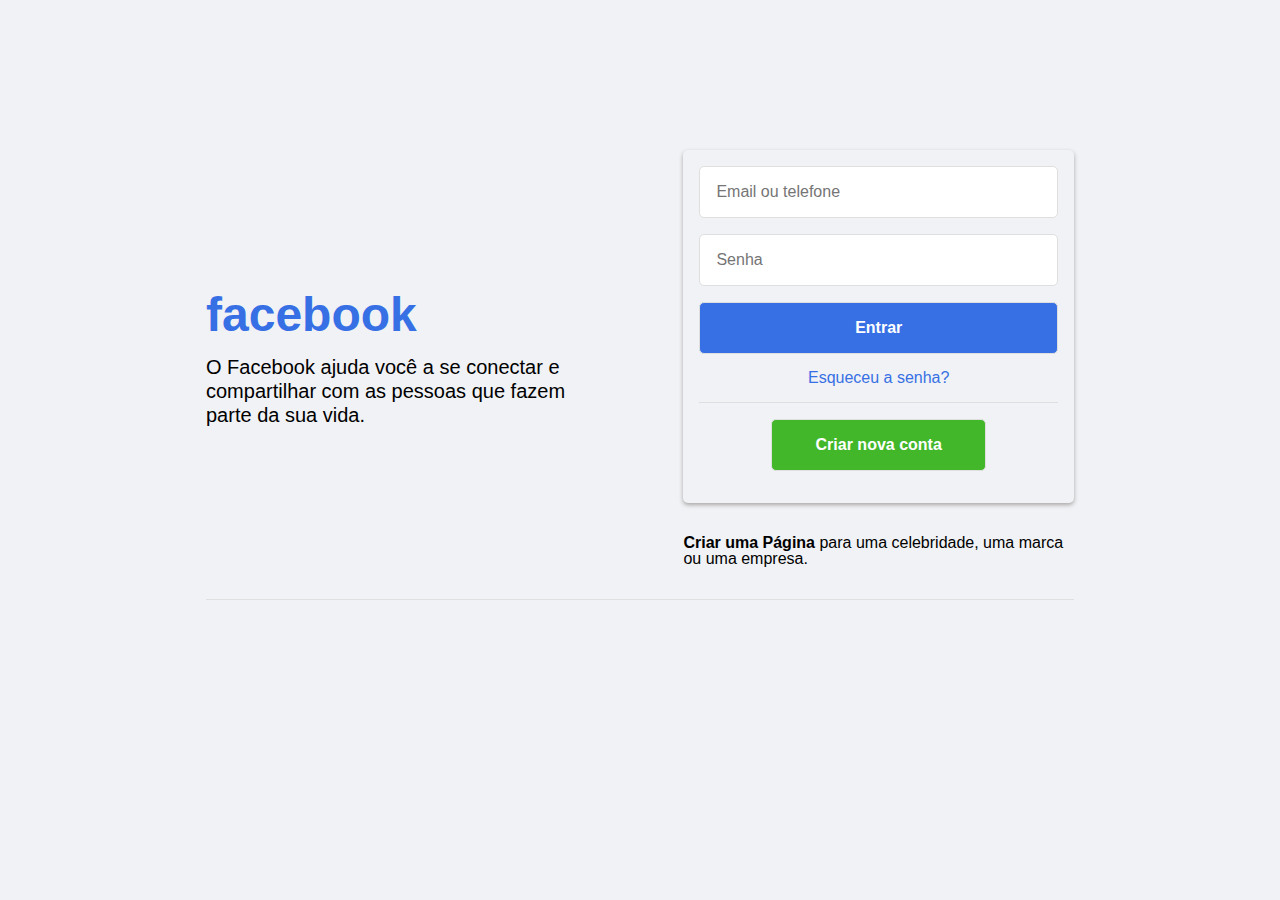
<file: facebook/index.html>
<!DOCTYPE html>
<html lang="pt-br">
  <head>
    <meta charset="UTF-8" />
    <meta http-equiv="X-UA-Compatible" content="IE=edge" />
    <meta name="viewport" content="width=device-width, initial-scale=1.0" />
    <title>Facebook - entre ou cadastre-se</title>
    <link rel="stylesheet" href="css/reset.css" />
    <link
      rel="shortcut icon"
      href="static/img/facebook.ico"
      type="image/x-icon"
    />
    <link rel="stylesheet" href="css/style.css" />
  </head>
  <body class="page">
    <main class="main">
      <section class="main-contents">
        <section class="presentation">
          <h1 class="presentation-title">facebook</h1>
          <p class="presentation-text">
            O Facebook ajuda você a se conectar e compartilhar com as pessoas
            que fazem parte da sua vida.
          </p>
        </section>
        <section class="login">
          <form class="login-form">
            <section class="login-form-login">
              <input
                id="email"
                type="email"
                class="input"
                placeholder="Email ou telefone"
              />
              <input
                id="password"
                type="password"
                class="input"
                placeholder="Senha"
              />
              <input type="submit" value="Entrar" class="input submit-login" />
              <a href="#" class="link-with-contrast">Esqueceu a senha?</a>
            </section>
            <section class="login-form-register">
              <input type="submit" value="Criar nova conta" class="input input-register" />
            </section>
          </form>
          <p class="publicity-text">
            <strong class="highlight-text">Criar uma Página</strong> para uma
            celebridade, uma marca ou uma empresa.
          </p>
        </section>
      </section>
    </main>
    <footer class="footer"></footer>
  </body>
</html>
</file>
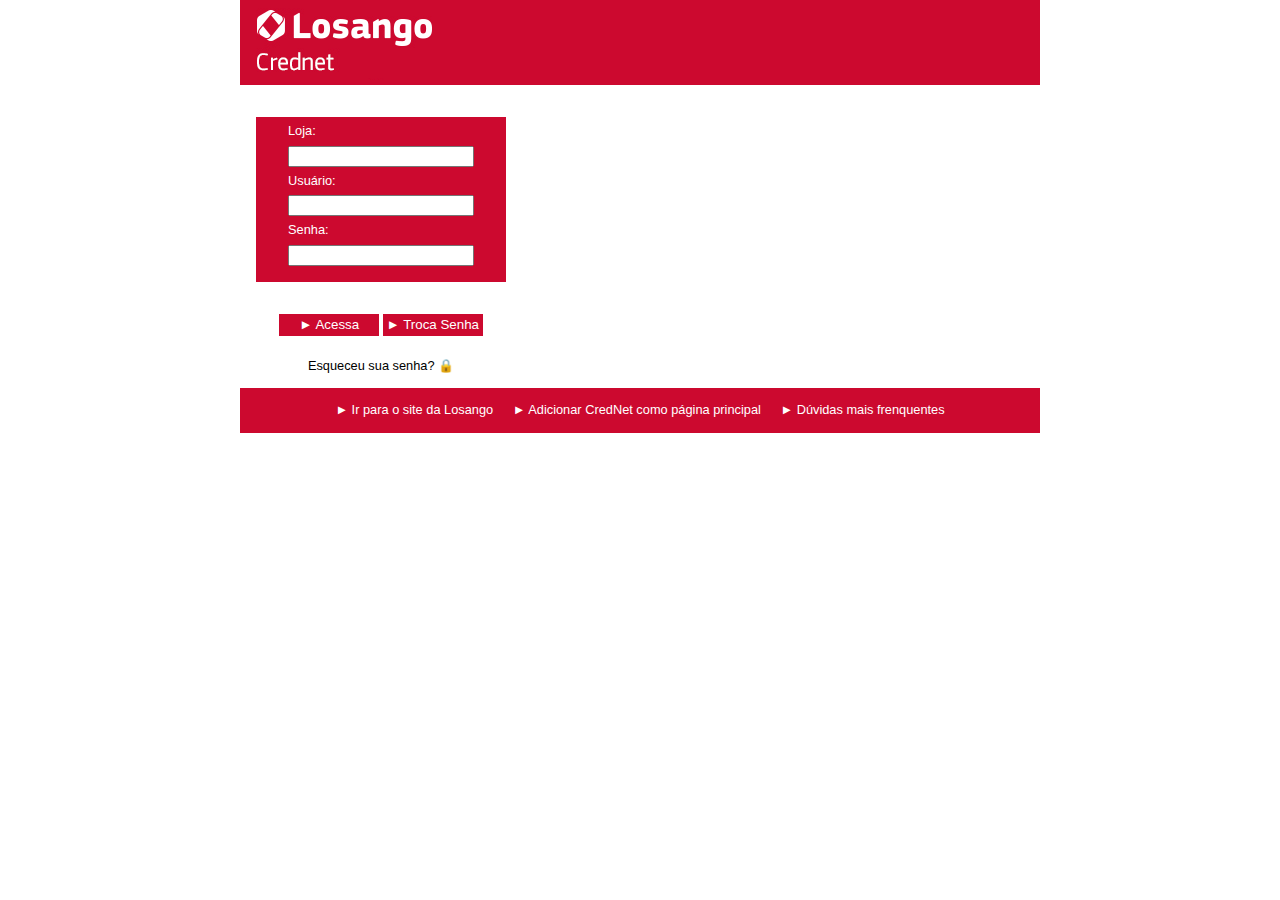
<file: losango/index.html>
<!DOCTYPE html>
<html lang="pt-br">
<head>
  <meta charset="UTF-8">
  <meta http-equiv="X-UA-Compatible" content="IE=edge">
  <meta name="viewport" content="width=device-width, initial-scale=1.0">
  <title>Losango - CredNet</title>
  <link rel="stylesheet" href="css/reset.css">
  <link rel="stylesheet" href="css/style.css">
  <link rel="shortcut icon" href="static/img/favicon.png" type="image/x-icon">
</head>
<body class="page">
  <header class="header"><img src="static/img/losango.jpg" alt="Logo da Losango" class="logo"></header>
  <main class="main">
    <section class="content-login">
      <form class="form">
        <label for="store" class="legend">Loja:</label><input id="store" type="text" class="input">
        <label for="user" class="legend">Usuário:</label><input id="user" type="text" class="input">
        <label for="password" class="legend">Senha:</label><input id="password" type="text" class="input">
      </form>
      <form class="acess-change-password">
        <input class="submit" type="submit" value="► Acessa">
        <input class="submit" type="submit" value="► Troca Senha">
        <a class="link" href="#" class="forgot-password">Esqueceu sua senha? &#128274;</a>
      </form>
    </section>
  </main>
  <footer class="footer">
    <a class="link" href="#">► Ir para o site da Losango</a>
    <a class="link" href="#">► Adicionar CredNet como página principal</a>
    <a class="link" href="#">► Dúvidas mais frenquentes</a>
  </footer>
</body>
</html>
</file>
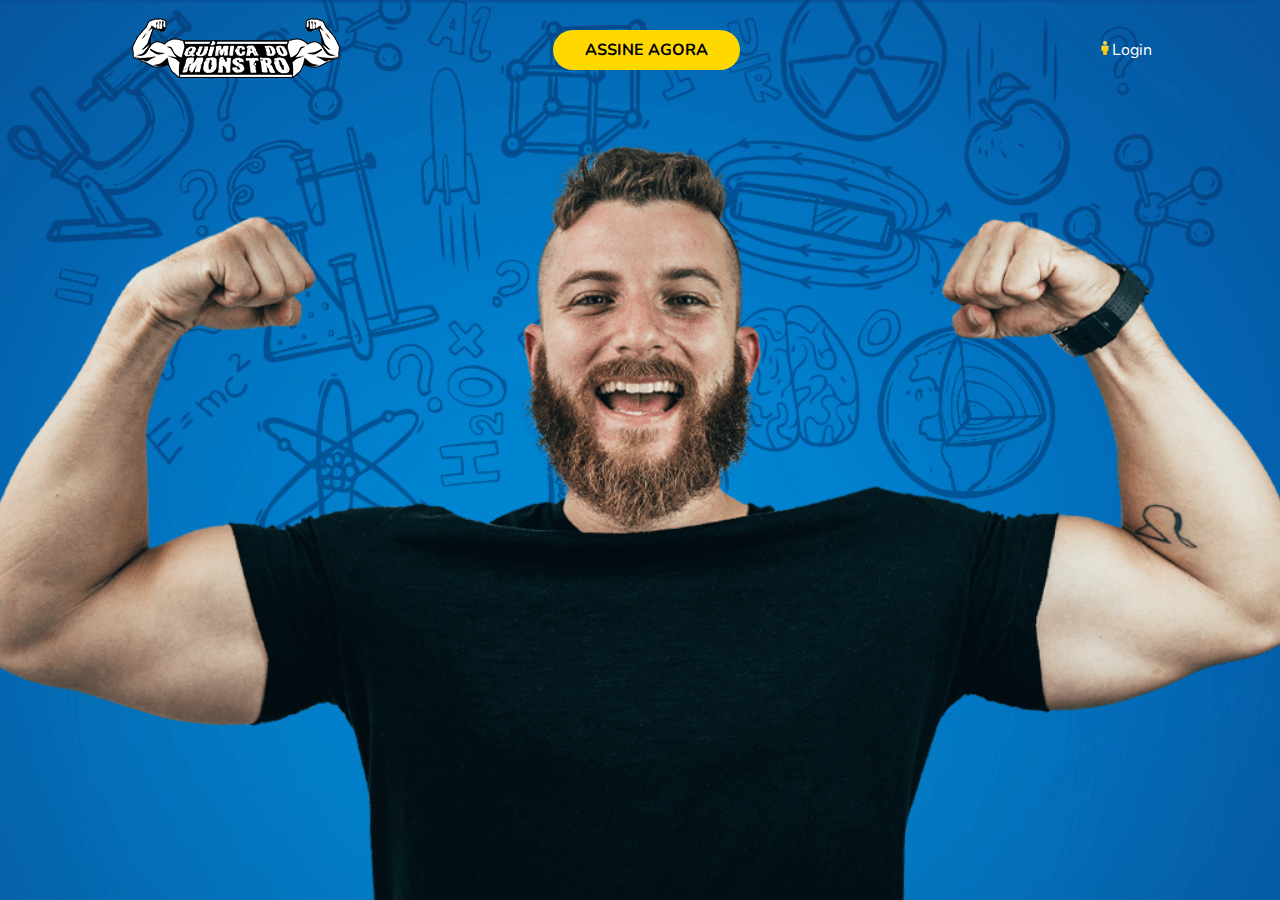
<file: quimica-do-monstro/index.html>
<!DOCTYPE html>
<html lang="en">
  <head>
    <meta charset="UTF-8" />
    <meta http-equiv="X-UA-Compatible" content="IE=edge" />
    <meta name="viewport" content="width=device-width, initial-scale=1.0" />
    <title>Química do Monstro</title>
    <link rel="stylesheet" href="css/reset.css" />
    <link rel="stylesheet" href="css/style.css" />
    <link rel="preconnect" href="https://fonts.googleapis.com" />
    <link rel="preconnect" href="https://fonts.gstatic.com" crossorigin />
    <link
      href="https://fonts.googleapis.com/css2?family=Nunito:ital,wght@0,200;0,300;0,400;0,500;0,600;0,700;0,800;0,900;1,200;1,300;1,400;1,500;1,600;1,700;1,800;1,900&display=swap"
      rel="stylesheet"
    />
  </head>
  <body class="page">
    <header class="header">
      <section class="header-nav">
        <a href="#"
          ><img
            src="static/img/logo-quimica-monstro.png"
            alt="Logo do Química do Monstro"
            class="logo"
        /></a>
        <a href="#" class="sign">Assine agora</a>
        <a href="#" class="login"
          ><img
            src="static/img/yellow-user-icon.png"
            class="login-icon"
          />Login</a
        >
        <a href="#" class="login-responsive-mode"
          ><img src="static/img/icon-user.png"
        /></a>
      </section>
    </header>
    <main class="main">
      <section class="picture-teacher">
      </section>
    </main>
  </body>
</html>
</file>
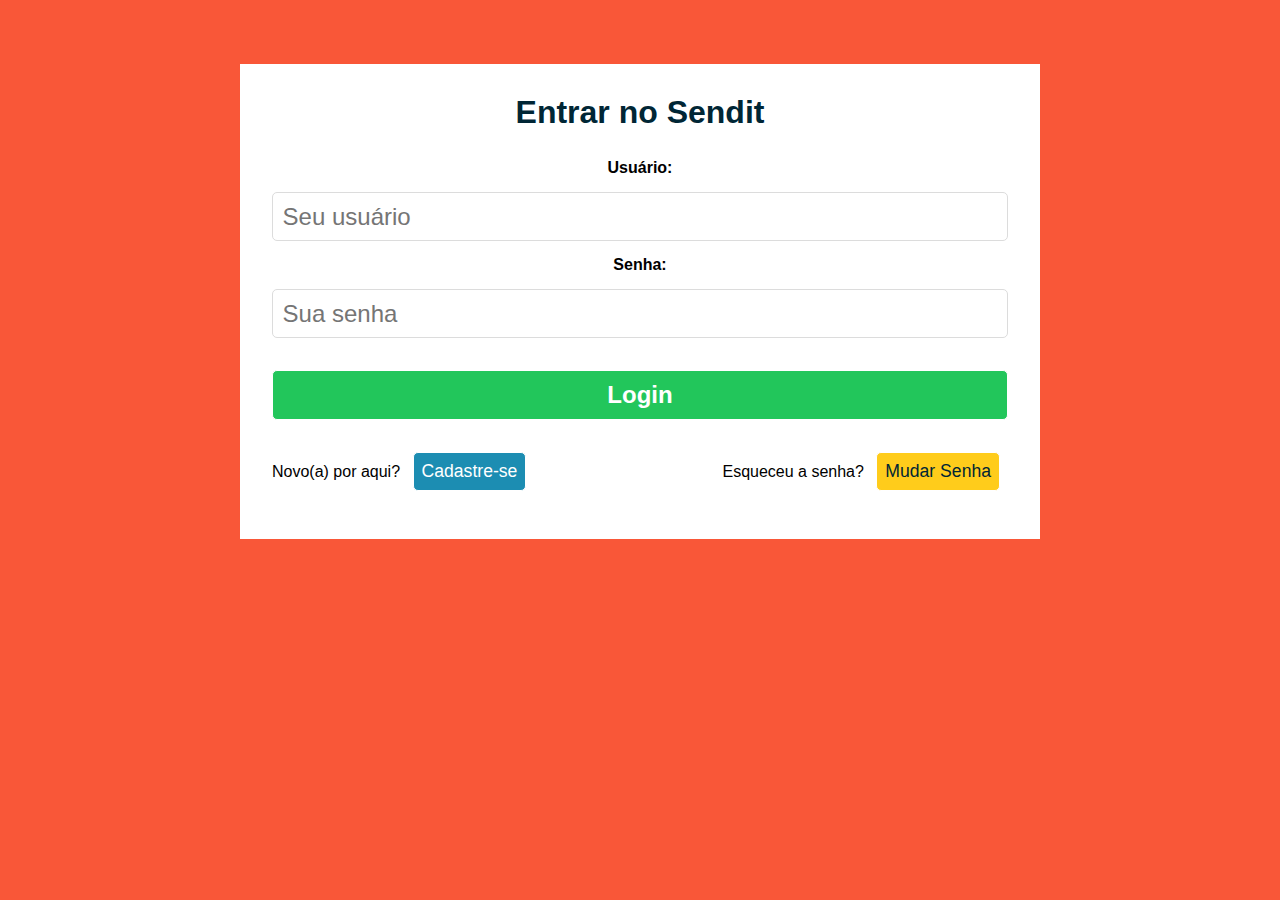
<file: sendit/index.html>
<!DOCTYPE html>
<html lang="en">
<head>
    <meta charset="UTF-8">
    <meta http-equiv="X-UA-Compatible" content="IE=edge">
    <meta name="viewport" content="width=device-width, initial-scale=1.0">
    <title>Login</title>
    <link rel="stylesheet" href="static/css/reset.css">
    <link rel="stylesheet" href="static/css/style.css">
</head>
<body class="page">
    <main class="content">
        <section class="login">
            <h2 class="login__titulo">Entrar no Sendit</h2>
            <form class="login__form">
                <div class="autentication">
                    <label for="user" class="autentication__label">Usuário:</label>
                    <input type="text" id="user" placeholder="Seu usuário">
                    <label for="password" class="autentication__label">Senha:</label>
                    <input type="password" id="password" placeholder="Sua senha">
                    <input type="submit" value="Login" id="submit-login">
                </div>
                <div class="questions">
                    <div>
                        <label for="join" class="questions__label">Novo(a) por aqui?</label>
                        <input type="submit" id="join" value="Cadastre-se">
                    </div>
                    <div>
                        <label for="change-password" class="questions__label">Esqueceu a senha?</label>
                        <input type="submit" id="change-password" value="Mudar Senha">
                    </div>
                </div>
            </form>
        </section>
    </main>
</body>
</html>
</file>
<file: facebook/css/style.css>
.page {
  max-width: 900px !important;
  margin: 150px auto 0 auto;
  padding: 0 1rem;
}

.page .main .main-contents .login .login-form-register .input, .page .main .main-contents .login .login-form .login-form-login .input {
  padding: 1rem;
  border: 1px solid #dfdfdf;
  border-radius: 5px;
  display: block;
  font-size: 1rem;
}

.page .footer, .page .main .main-contents .login .login-form-register {
  border-top: 1px solid #dfdfdf;
}

.page {
  background-color: #f0f2f5;
  font-family: Helvetica, Arial, sans-serif;
}
.page .main .main-contents {
  display: flex;
  justify-content: space-between;
  align-items: center;
}
.page .main .main-contents .presentation {
  width: 45%;
}
.page .main .main-contents .presentation .presentation-title {
  color: #3770e4;
  font-size: 3rem;
  font-weight: bold;
  margin-bottom: 1rem;
}
.page .main .main-contents .presentation .presentation-text {
  font-size: 1.25rem;
  line-height: 1.5rem;
}
.page .main .main-contents .login {
  width: 45%;
}
.page .main .main-contents .login .login-form {
  padding: 1rem;
  margin-bottom: 2rem;
  border-radius: 5px;
  box-shadow: 0 2px 4px #aaa6a6;
}
.page .main .main-contents .login .login-form .login-form-login {
  text-align: center;
}
.page .main .main-contents .login .login-form .login-form-login .input {
  width: 100%;
  margin-bottom: 1rem;
}
.page .main .main-contents .login .login-form .login-form-login .submit-login {
  background-color: #3770e4;
  color: #fff;
  width: 100% !important;
  font-weight: bold;
  transition: 0.2s all;
}
.page .main .main-contents .login .login-form .login-form-login .submit-login:hover {
  background-color: #3165ce;
  cursor: pointer;
}
.page .main .main-contents .login .login-form-register {
  margin-top: 1rem;
}
.page .main .main-contents .login .login-form-register .input-register {
  background-color: #42b72a;
  color: #fff;
  width: 60% !important;
  font-weight: bold;
  transition: 0.2s all;
  margin: 1rem auto;
}
.page .main .main-contents .login .login-form-register .input-register:hover {
  background-color: #3c9e28;
  cursor: pointer;
}
.page .footer {
  padding: 1rem;
  margin-top: 2rem;
}

@media (max-width: 768px) {
  .page {
    margin-top: 100px;
  }

  .main-contents {
    text-align: center;
    flex-direction: column;
  }
  .main-contents .presentation,
.main-contents .login {
    width: 100% !important;
  }
}

/*# sourceMappingURL=style.css.map */
</file>
<file: losango/css/style.css>
.footer, .main .content-login, .header {
  width: 800px;
  margin: 0 auto;
}

.footer, .main .content-login .acess-change-password .submit, .main .content-login .form, .header {
  background-color: #cc092f;
  color: #fff;
}

.main .content-login .acess-change-password, .main .content-login .form {
  width: 250px;
  margin: 2rem 0 1rem 1rem;
  padding: 0rem 2rem 1rem 2rem;
}

.page {
  font-family: "Arial";
  font-size: 0.8rem;
}

.main .content-login .form .legend,
.main .content-login .form .input {
  display: block;
}
.main .content-login .form .legend {
  padding: 0.5rem 0;
}
.main .content-login .form .input {
  width: 100%;
}
.main .content-login .acess-change-password {
  padding: 0;
  text-align: center;
}
.main .content-login .acess-change-password .submit {
  border: none;
  width: 40%;
  padding: 0.2rem;
  margin-bottom: 1.5rem;
}

.footer {
  padding: 1rem 0.5rem;
  text-align: center;
}
.footer .link {
  color: #fff !important;
}

@media (max-width: 768px) {
  .header, .main .content-login, .footer {
    width: 100%;
  }

  .main .content-login .form, .main .content-login .acess-change-password {
    width: 60%;
    margin: 2rem auto 1rem auto;
  }

  .submit {
    display: block !important;
  }
}

/*# sourceMappingURL=style.css.map */
</file>
<file: quimica-do-monstro/css/style.css>
.page {
  font-family: "Nunito", sans-serif;
  background-image: url("../static/img/bg.png");
  background-position: center;
  background-repeat: no-repeat;
  background-attachment: fixed;
  background-size: cover;
}
.page .header-nav {
  display: flex;
  justify-content: space-between;
  align-items: center;
  padding: 1rem 0;
  width: 80%;
  margin: 0 auto;
}
.page .header-nav .sign {
  margin-right: 150px;
  background-color: #ffd800;
  color: black;
  padding: 0.75rem 2rem;
  font-weight: bold;
  border-radius: 20px;
  text-transform: uppercase;
}
.page .header-nav .sign:hover {
  background-color: #333;
  color: #ffd800;
}
.page .header-nav .login {
  color: #fff;
}
.page .header-nav .login .login-icon {
  width: 14px;
}
.page .header-nav .login:hover {
  color: #ffd800;
}
.page .header-nav .login-responsive-mode {
  display: none;
}
.page .picture-teacher {
  width: 100%;
  height: calc(100vh - 50px);
  display: none;
  background-image: url("../static/img/bg.png");
  background-position: center;
  background-repeat: no-repeat;
  background-attachment: fixed;
  background-size: cover;
}

@media (min-width: 0) and (max-width: 768px) {
  .page {
    background-image: none;
  }
  .page .header .header-nav {
    width: 100%;
    padding: 0.5rem 2rem;
    background-color: #0a3053;
    box-shadow: 0 1px 10px #0a3053;
    position: fixed;
    top: 0;
  }
  .page .header .header-nav .sign {
    display: none;
  }
  .page .header .header-nav .login {
    display: none;
  }
  .page .header .header-nav .login-responsive-mode {
    display: block;
  }
  .page .main .picture-teacher {
    display: block;
  }
}
@media (min-width: 0) and (max-width: 350px) {
  .page .header .header-nav {
    padding: 0.5rem;
  }
}

/*# sourceMappingURL=style.css.map */
</file>
<file: sendit/static/css/style.css>
:root {
  --black: #002635;
  --white: #ffffff;
  --black-ligth: #002635;
  --white-ligth: #e6e6dc;
  --red-dark: #c43060;
  --red-ligth: #ff5a67;
  --orange-dark: #a53105;
  --orange-ligth: #f95738;
  --yellow-dark: #f08e48;
  --yellow-ligth: #ffcc1b;
  --green-dark: #2aaf59;
  --green-ligth: #9cf087;
  --blue-dark: #1c8db2;
  --blue-ligth: #3199bb;
  --purple-dark: #c694ff;
  --purple-ligth: #fb94ff;
  --cyan-dark: #00cccc;
  --cyan-ligth: #00ffff;
  --green: #22c65b;
  --font: -apple-system, BlinkMacSystemFont, "Segoe UI", Roboto, Helvetica, Arial, sans-serif, "Apple Color Emoji", "Segoe UI Emoji", "Segoe UI Symbol";
}

.page {
    background-color: var(--orange-ligth);
    margin: 5% 15%;
    font-family: var(--font);
    text-rendering: optimizeLegibility;
}

.login {
    background-color: var(--white);
    max-width: 800px;
    margin: 0 auto;
    padding: 2rem;
}

.login__titulo {
    font-size: 2rem;
    color: var(--black-ligth);
    font-weight: bold;
    margin: 0 0 2rem 0;
    text-align: center;
}

.autentication__label, #submit-login {
    display: block;
    width: 100%;
    text-align: center;
    font-weight: bold;
}

#user, #password, #submit-login {
    padding: 0.6rem;
    margin: 1rem 0;
    border: 1px solid gainsboro;
    border-radius: 5px;
    font-size: 1.5rem;
}

#user, #password {
    text-align: left;
    width: 100%;
}

#submit-login {
    color: var(--white);
    background-color: var(--green);
    border: 1px solid rgb(255, 255, 255);
}

#submit-login:hover {
    background-color: var(--green-dark);
}

.questions {
    display: flex;
    flex-flow: row wrap;
    justify-content: space-between;
}

.questions div {
    margin: 1rem 0;
}

#join, #change-password {
    padding: 0.5rem;
    margin: 0 0.5rem;
    border: 1px solid rgb(255, 255, 255);
    border-radius: 5px;
    font-size: 1.1rem;
    color: var(--white);
}

#join {
    background-color: var(--blue-dark);
}

#join:hover {
    background-color: var(--blue-ligth);
}

#change-password {
    color: var(--black);
    background-color: var(--yellow-ligth);
}

#change-password:hover {
    opacity: 0.9;
}

@media (min-width:0) and (max-width:768px) {
    .page {
        margin: 5%;
    }

    .questions {
        display: block;
    }

    #join, #change-password,.questions__label {
        width: 100%;
        text-align: center;
        margin: 1rem 0;
    }
}
</file>
